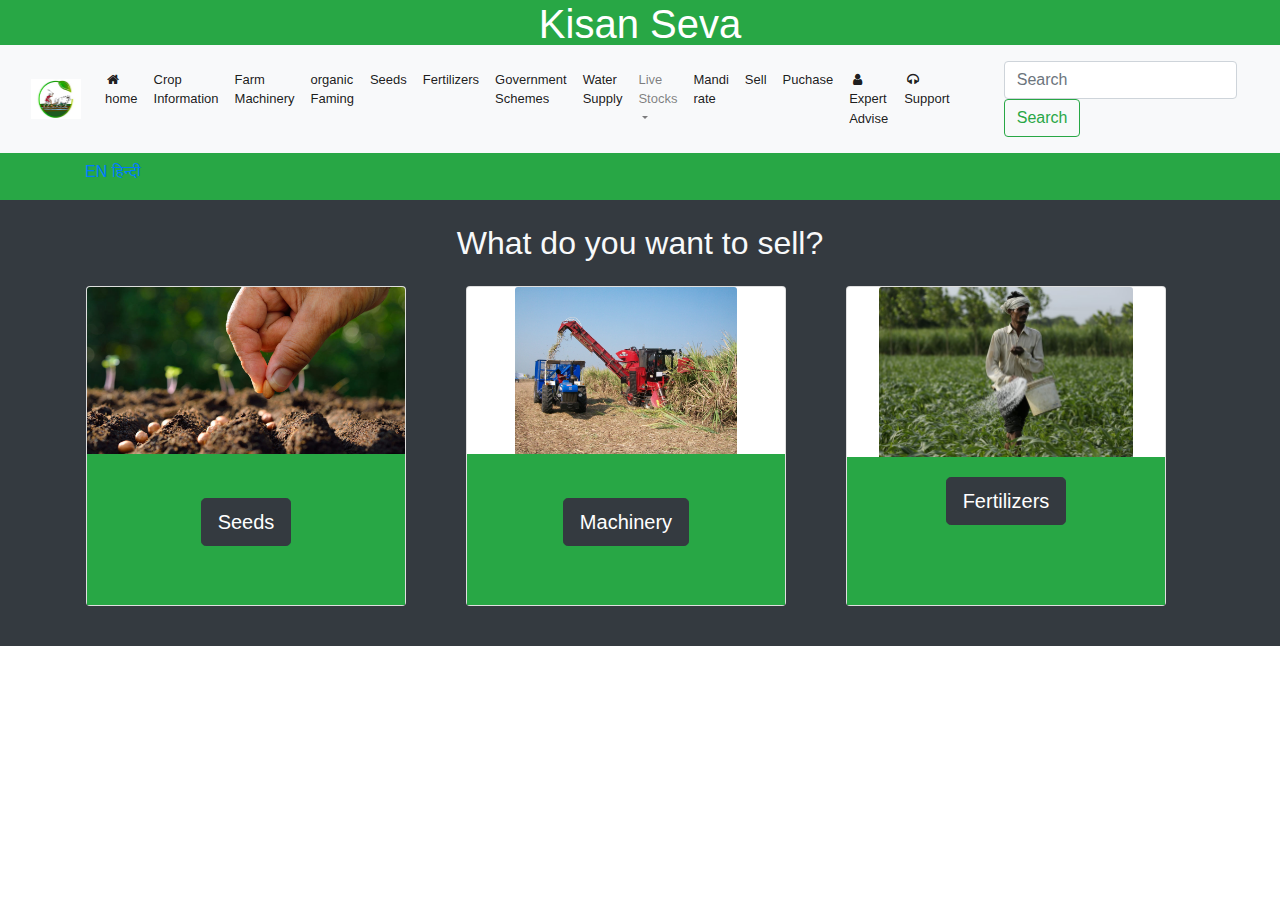
<file: Index.html>
<!DOCTYPE html>
<html lang="en">
<head>
    <meta charset="UTF-8">
    <meta http-equiv="X-UA-Compatible" content="IE=edge">
    <meta name="viewport" content="width=device-width, initial-scale=1.0">
    <title>Items</title>
    <link rel="stylesheet" href="https://cdn.jsdelivr.net/npm/bootstrap@4.0.0/dist/css/bootstrap.min.css" integrity="sha384-Gn5384xqQ1aoWXA+058RXPxPg6fy4IWvTNh0E263XmFcJlSAwiGgFAW/dAiS6JXm" crossorigin="anonymous">
    <link rel="stylesheet" href="style.css">
    <link rel="stylesheet" href="https://cdnjs.cloudflare.com/ajax/libs/font-awesome/4.7.0/css/font-awesome.min.css">
    
</head>
<body>
<!-- Navbar -->
<section>
    <div class="w3-display-container" bg-dark>
      <h1 class="text-center bg-success text-white fixed-top">Kisan Seva</h1>
      <!-- <a class="container" href="#">
      <img src="Image\86accbea31b719dea35425f4e260b2c3.jpg" class="rounded-circle float-start" width="60" height="60">
      </a> -->
      <!-- <img src="Image\86accbea31b719dea35425f4e260b2c3.jpg" class="rounded-circle float-start" width="60" height="60"> -->
    </div>
    </section>
    
    <section>
    <div>
      <br>
      <nav class="navbar navbar-expand-lg navbar-light bg-light nav fixed-top">
      
          <div class="container-fluid">
              <!-- <a class="navbar-brand" href="#">Navbar</a> -->
              <button class="navbar-toggler" type="button" data-bs-toggle="collapse"
                  data-bs-target="#navbarSupportedContent" aria-controls="navbarSupportedContent"
                  aria-expanded="false" aria-label="Toggle navigation">
                  <span class="navbar-toggler-icon"></span>
              </button>
              <div class="collapse navbar-collapse" id="navbarSupportedContent">
                  <!-- <div class="container-fluid"> -->
                  <a class="navbar-brand" href="#">
                      <img src="86accbea31b719dea35425f4e260b2c3.jpg" alt="Logo" style="width:50px;"
                          class="rounded-pill">
                  </a>
    
                  <ul class="navbar-nav me-auto mb-2 mb-lg-0">
                      <li class="nav-item">
                          <a class="nav-link active" aria-current="page" href="index.html"><i
                                  class="fa fa-fw fa-home"></i>home</a>
                      </li>
                      <li class="nav-item">
                          <a class="nav-link active" aria-current="page"
                              href="unregistered\Crop Information.html">Crop Information</a>
                      </li>
                      <li class="nav-item">
                          <a class="nav-link active" aria-current="page" href="unregistered\Farm Machinery.html">Farm
                              Machinery</a>
                      </li>
                      <li class="nav-item">
                          <a class="nav-link active" aria-current="page"
                              href="unregistered\organic Faming.html">organic Faming</a>
                      </li>
                      <li class="nav-item">
                          <a class="nav-link active" aria-current="page" href="unregistered\Seeds.html">Seeds</a>
                      </li>
                      <li class="nav-item">
                          <a class="nav-link active" aria-current="page"
                              href="unregistered\Fertilizers.html">Fertilizers</a>
                      </li>
                      <li class="nav-item">
                          <a class="nav-link active" aria-current="page"
                              href="unregistered\Government Schemes.html">Government Schemes</a>
                      </li>
                      <li class="nav-item">
                          <a class="nav-link active" aria-current="page" href="unregistered\Water Supply.html">Water
                              Supply</a>
                      </li>
    
    
    
                      <li class="nav-item dropdown">
                          <a class="nav-link dropdown-toggle" href="Live Stocks.html" id="navbarDropdown"
                              role="button" data-bs-toggle="dropdown" aria-expanded="false">
                              Live Stocks
                          </a>
                          <ul class="dropdown-menu" aria-labelledby="navbarDropdown">
                              <li><a class="dropdown-item" href="">Action</a></li>
                              <li><a class="dropdown-item" href="#">Another action</a></li>
                              <li>
                                  <hr class="dropdown-divider">
                              </li>
                              <li><a class="dropdown-item" href="#">Something else here</a></li>
                          </ul>
                      </li>
                      <li class="nav-item">
                          <a class="nav-link active" aria-current="page" href="unregistered\Mandi rate.html">Mandi
                              rate</a>
                      </li>
                      <li class="nav-item">
                          <a class="nav-link active" aria-current="page" href="unregistered\Sell.html">Sell</a>
                      </li>
                      <li class="nav-item">
                          <a class="nav-link active" aria-current="page" href="unregistered\Purchase.html">Puchase</a>
                      </li>
                      <li class="nav-item">
                          <a class="nav-link active" aria-current="page" href="unregistered\Expert Advise.html"><i
                                  class="fa fa-fw fa-user"></i>Expert Advise</a>
                      </li>
                      <!-- <li class="nav-item">
                      <a class="nav-link active" aria-current="page" href="Manufacturers.html">Manufacturers</a>
                      </li> -->
                      <li class="nav-item">
                          <a class="nav-link active" aria-current="page" href="unregistered\Support.html"><i
                                  class="fa fa-fw fa-headphones"></i>Support</a>
                      </li>
    
    
                  </ul>
                  <!-- </div> -->
    
              </div>
          </div>
          <!-- Search -->
     <nav class="navbar navbar-light bg-light justifiy-content-between">
      <div class="container">
          
          <form class="form-inline">
            <input class="form-control mr-sm-2" type="search" placeholder="Search">
            <button class="btn btn-outline-success" type="submit">Search</button>
          </form>
          </div>
        </nav>
      </nav>
      
    </div>
    </section>
<br><br><br><br><br>

<!-- Language -->
<section class="bg-success text-light p-3">
  <div class="container">
    <div class="langwrap">
      <a href="#" language='english'>EN</a>
      <a href="Index(hindi).html" language='hindi'>
        हिन्दी</a>
     
    </div>
  </div>
  </section>

  <!-- organic cards -->
<section class="bg-dark text-dark p-4 text-center">
    <div class="container">
  <h2 class="text-light">What do you want to sell?</h2>    
    <div class="row text-center">
      <a href="plant.html" >
      <div class="col-md p-3"> 
        <div class="card card1" style="width: 20rem; height: 20rem;">
          <img src="Seller1.jpg" class="card-img-top" alt="" />
            <div class="card-body bg-success card-button">
              <br>
              <a href="plant.html" class="btn btn-dark btn-lg stretched-link ">Seeds</a>
            
        </div>
  
          
          
        </div>
      </div>
      </a>
      <a href="#">
      <div class="col-md p-3">
        <div class="card" style="width: 20rem; height: 20rem;">
          <img src="Seller4.jpg" class="card-img-top img2" alt="" />
          <div class="card-body bg-success">
              <br>
            <a href="#" class="btn btn-dark btn-lg stretched-link ">Machinery</a>
          </div>
        </div>
      </div>
    </a>
    <a href="#">
      <div class="col-md p-3">
        <div class="card" style="width: 20rem; height: 20rem;">
          <img src="Seller3.jpg" class="card-img-top img1" alt="" />
          <div class="card-body bg-success">
            <a href="#" class="btn btn-dark btn-lg stretched-link ">Fertilizers</a>
          </div>
        </div>
      </div>
    </a>
    </div>
  
    </div>
  
  </section>  
  
</body>
</html>
</file>
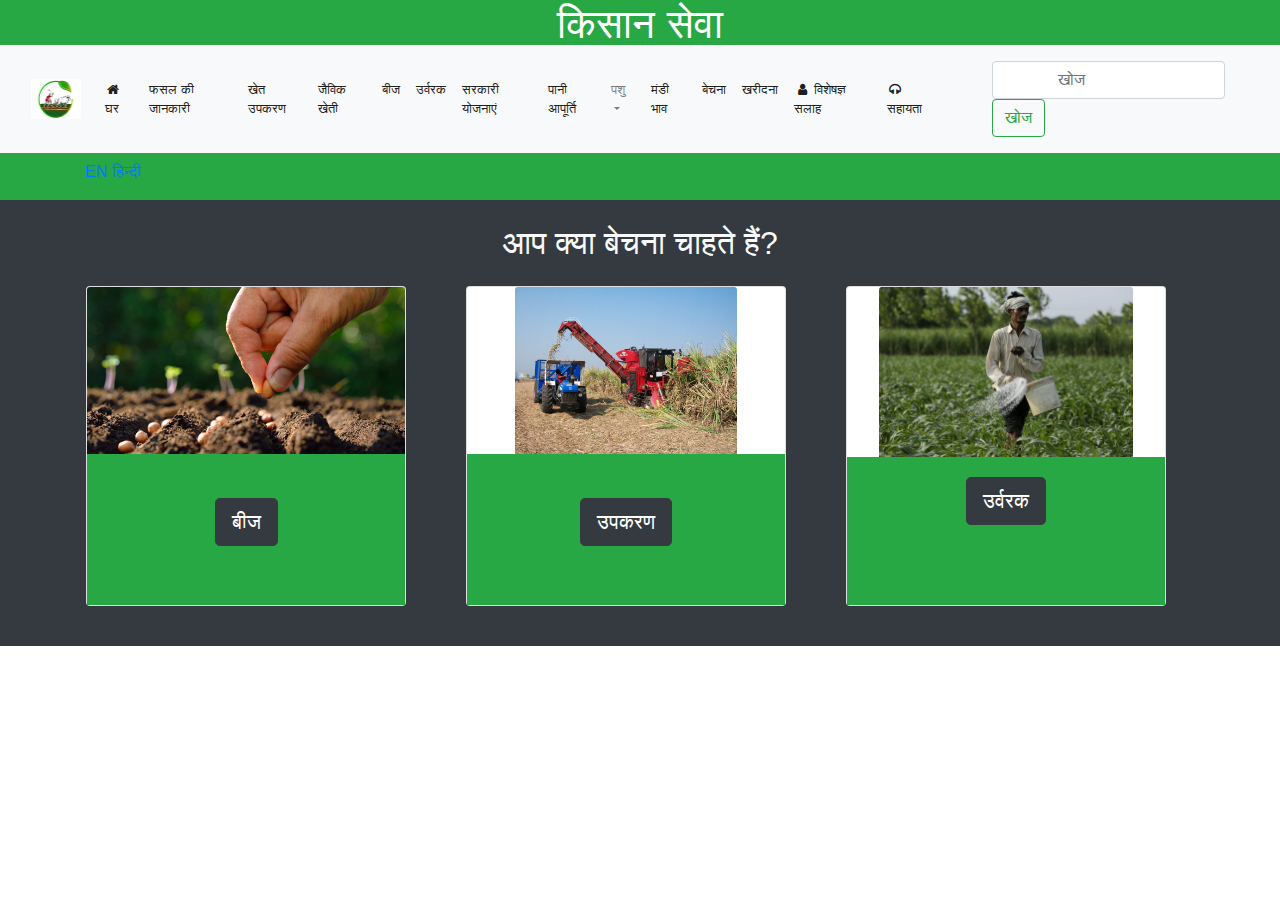
<file: Index(hindi).html>
<!DOCTYPE html>
<html lang="en">
<head>
    <meta charset="UTF-8">
    <meta http-equiv="X-UA-Compatible" content="IE=edge">
    <meta name="viewport" content="width=device-width, initial-scale=1.0">
    <title>Items</title>
    <link rel="stylesheet" href="https://cdn.jsdelivr.net/npm/bootstrap@4.0.0/dist/css/bootstrap.min.css" integrity="sha384-Gn5384xqQ1aoWXA+058RXPxPg6fy4IWvTNh0E263XmFcJlSAwiGgFAW/dAiS6JXm" crossorigin="anonymous">
    <link rel="stylesheet" href="style.css">
    <link rel="stylesheet" href="https://cdnjs.cloudflare.com/ajax/libs/font-awesome/4.7.0/css/font-awesome.min.css">
    
</head>
<body>
<!-- Navbar -->
<section>
    <div class="w3-display-container" bg-dark>
      <h1 class="text-center bg-success text-white fixed-top">
        किसान सेवा</h1>
      <!-- <a class="container" href="#">
      <img src="Image\86accbea31b719dea35425f4e260b2c3.jpg" class="rounded-circle float-start" width="60" height="60">
      </a> -->
      <!-- <img src="Image\86accbea31b719dea35425f4e260b2c3.jpg" class="rounded-circle float-start" width="60" height="60"> -->
    </div>
    </section>
    
    <section>
    <div>
      <br>
      <nav class="navbar navbar-expand-lg navbar-light bg-light nav fixed-top">
      
          <div class="container-fluid">
              <!-- <a class="navbar-brand" href="#">Navbar</a> -->
              <button class="navbar-toggler" type="button" data-bs-toggle="collapse"
                  data-bs-target="#navbarSupportedContent" aria-controls="navbarSupportedContent"
                  aria-expanded="false" aria-label="Toggle navigation">
                  <span class="navbar-toggler-icon"></span>
              </button>
              <div class="collapse navbar-collapse" id="navbarSupportedContent">
                  <!-- <div class="container-fluid"> -->
                  <a class="navbar-brand" href="#">
                      <img src="86accbea31b719dea35425f4e260b2c3.jpg" alt="Logo" style="width:50px;"
                          class="rounded-pill">
                  </a>
    
                  <ul class="navbar-nav me-auto mb-2 mb-lg-0">
                      <li class="nav-item">
                          <a class="nav-link active" aria-current="page" href="index.html"><i
                                  class="fa fa-fw fa-home"></i>घर</a>
                      </li>
                      <li class="nav-item">
                          <a class="nav-link active" aria-current="page"
                              href="unregistered\Crop Information.html">
                              फसल की जानकारी</a>
                      </li>
                      <li class="nav-item">
                          <a class="nav-link active" aria-current="page" href="unregistered\Farm Machinery.html">खेत उपकरण</a>
                      </li>
                      <li class="nav-item">
                          <a class="nav-link active" aria-current="page"
                              href="unregistered\organic Faming.html">जैविक खेती</a>
                      </li>
                      <li class="nav-item">
                          <a class="nav-link active" aria-current="page" href="unregistered\Seeds.html">
                            बीज</a>
                      </li>
                      <li class="nav-item">
                          <a class="nav-link active" aria-current="page"
                              href="unregistered\Fertilizers.html">
                              उर्वरक</a>
                      </li>
                      <li class="nav-item">
                          <a class="nav-link active" aria-current="page"
                              href="unregistered\Government Schemes.html">
                              सरकारी योजनाएं</a>
                      </li>
                      <li class="nav-item">
                          <a class="nav-link active" aria-current="page" href="unregistered\Water Supply.html">पानी आपूर्ति</a>
                      </li>
    
    
    
                      <li class="nav-item dropdown">
                          <a class="nav-link dropdown-toggle" href="Live Stocks.html" id="navbarDropdown"
                              role="button" data-bs-toggle="dropdown" aria-expanded="false">
                              पशु
                          </a>
                          <ul class="dropdown-menu" aria-labelledby="navbarDropdown">
                              <li><a class="dropdown-item" href="">Action</a></li>
                              <li><a class="dropdown-item" href="#">Another action</a></li>
                              <li>
                                  <hr class="dropdown-divider">
                              </li>
                              <li><a class="dropdown-item" href="#">Something else here</a></li>
                          </ul>
                      </li>
                      <li class="nav-item">
                          <a class="nav-link active" aria-current="page" href="unregistered\Mandi rate.html">मंडी
                            भाव</a>
                      </li>
                      <li class="nav-item">
                          <a class="nav-link active" aria-current="page" href="unregistered\Sell.html">
                            बेचना</a>
                      </li>
                      <li class="nav-item">
                          <a class="nav-link active" aria-current="page" href="unregistered\Purchase.html">
                            खरीदना</a>
                      </li>
                      <li class="nav-item">
                          <a class="nav-link active" aria-current="page" href="unregistered\Expert Advise.html"><i
                                  class="fa fa-fw fa-user"></i>
                                  विशेषज्ञ सलाह</a>
                      </li>
                      <!-- <li class="nav-item">
                      <a class="nav-link active" aria-current="page" href="Manufacturers.html">Manufacturers</a>
                      </li> -->
                      <li class="nav-item">
                          <a class="nav-link active" aria-current="page" href="unregistered\Support.html"><i
                                  class="fa fa-fw fa-headphones"></i>
                                  सहायता</a>
                      </li>
    
    
                  </ul>
                  <!-- </div> -->
    
              </div>
          </div>
          <!-- Search -->
     <nav class="navbar navbar-light bg-light justifiy-content-between">
      <div class="container">
          
          <form class="form-inline">
            <input class="form-control mr-sm-2" type="search" placeholder="
            खोज">
            <button class="btn btn-outline-success" type="submit">
                खोज</button>
          </form>
          </div>
        </nav>
      </nav>
      
    </div>
    </section>
<br><br><br><br><br>

<!-- Language -->
<section class="bg-success text-light p-3">
  <div class="container">
    <div class="langwrap">
      <a href="Index.html" language='english'>EN</a>
      <a href="#" language='hindi'>
        हिन्दी</a>
       
    </div>
  </div>
  </section>

  <!-- organic cards -->
<section class="bg-dark text-dark p-4 text-center">
    <div class="container">
  <h2 class="text-light">आप क्या बेचना चाहते हैं?</h2>    
    <div class="row text-center">
      <a href="plant.html" >
      <div class="col-md p-3"> 
        <div class="card card1" style="width: 20rem; height: 20rem;">
          <img src="Seller1.jpg" class="card-img-top" alt="" />
            <div class="card-body bg-success card-button">
              <br>
              <a href="plant.html" class="btn btn-dark btn-lg stretched-link ">
                बीज</a>
            
        </div>
  
          
          
        </div>
      </div>
      </a>
      <a href="#">
      <div class="col-md p-3">
        <div class="card" style="width: 20rem; height: 20rem;">
          <img src="Seller4.jpg" class="card-img-top img2" alt="" />
          <div class="card-body bg-success">
              <br>
            <a href="#" class="btn btn-dark btn-lg stretched-link ">
                उपकरण</a>
          </div>
        </div>
      </div>
    </a>
    <a href="#">
      <div class="col-md p-3">
        <div class="card" style="width: 20rem; height: 20rem;">
          <img src="Seller3.jpg" class="card-img-top img1" alt="" />
          <div class="card-body bg-success">
            <a href="#" class="btn btn-dark btn-lg stretched-link ">
                उर्वरक</a>
          </div>
        </div>
      </div>
    </a>
    </div>
  
    </div>
  
  </section>  
  
</body>
</html>
</file>
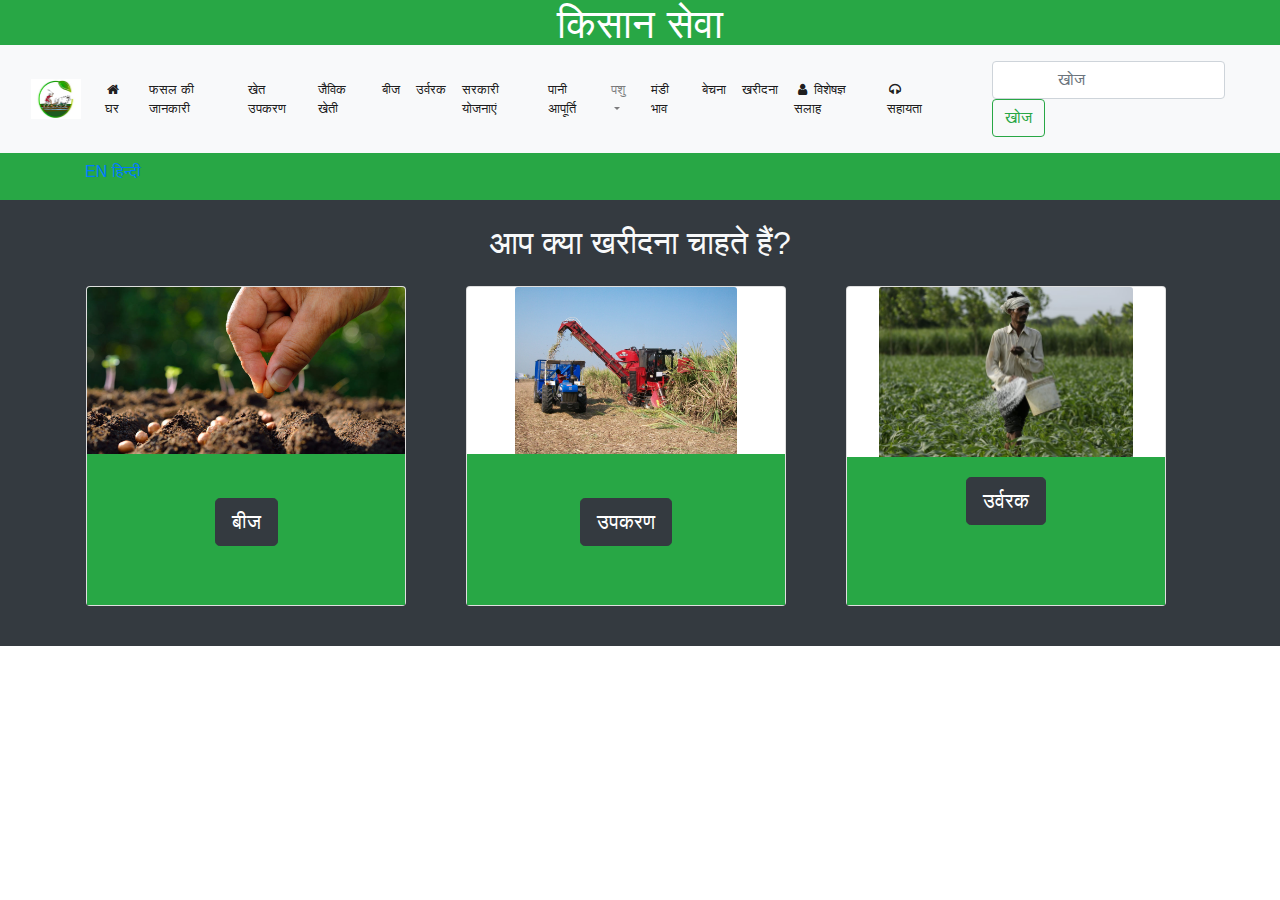
<file: Index(purchase hindi).html>
<!DOCTYPE html>
<html lang="en">
<head>
    <meta charset="UTF-8">
    <meta http-equiv="X-UA-Compatible" content="IE=edge">
    <meta name="viewport" content="width=device-width, initial-scale=1.0">
    <title>Items</title>
    <link rel="stylesheet" href="https://cdn.jsdelivr.net/npm/bootstrap@4.0.0/dist/css/bootstrap.min.css" integrity="sha384-Gn5384xqQ1aoWXA+058RXPxPg6fy4IWvTNh0E263XmFcJlSAwiGgFAW/dAiS6JXm" crossorigin="anonymous">
    <link rel="stylesheet" href="style.css">
    <link rel="stylesheet" href="https://cdnjs.cloudflare.com/ajax/libs/font-awesome/4.7.0/css/font-awesome.min.css">
    
</head>
<body>
<!-- Navbar -->
<section>
    <div class="w3-display-container" bg-dark>
      <h1 class="text-center bg-success text-white fixed-top">
        किसान सेवा</h1>
      <!-- <a class="container" href="#">
      <img src="Image\86accbea31b719dea35425f4e260b2c3.jpg" class="rounded-circle float-start" width="60" height="60">
      </a> -->
      <!-- <img src="Image\86accbea31b719dea35425f4e260b2c3.jpg" class="rounded-circle float-start" width="60" height="60"> -->
    </div>
    </section>
    
    <section>
    <div>
      <br>
      <nav class="navbar navbar-expand-lg navbar-light bg-light nav fixed-top">
      
          <div class="container-fluid">
              <!-- <a class="navbar-brand" href="#">Navbar</a> -->
              <button class="navbar-toggler" type="button" data-bs-toggle="collapse"
                  data-bs-target="#navbarSupportedContent" aria-controls="navbarSupportedContent"
                  aria-expanded="false" aria-label="Toggle navigation">
                  <span class="navbar-toggler-icon"></span>
              </button>
              <div class="collapse navbar-collapse" id="navbarSupportedContent">
                  <!-- <div class="container-fluid"> -->
                  <a class="navbar-brand" href="#">
                      <img src="86accbea31b719dea35425f4e260b2c3.jpg" alt="Logo" style="width:50px;"
                          class="rounded-pill">
                  </a>
    
                  <ul class="navbar-nav me-auto mb-2 mb-lg-0">
                      <li class="nav-item">
                          <a class="nav-link active" aria-current="page" href="index.html"><i
                                  class="fa fa-fw fa-home"></i>घर</a>
                      </li>
                      <li class="nav-item">
                          <a class="nav-link active" aria-current="page"
                              href="unregistered\Crop Information.html">
                              फसल की जानकारी</a>
                      </li>
                      <li class="nav-item">
                          <a class="nav-link active" aria-current="page" href="unregistered\Farm Machinery.html">खेत उपकरण</a>
                      </li>
                      <li class="nav-item">
                          <a class="nav-link active" aria-current="page"
                              href="unregistered\organic Faming.html">जैविक खेती</a>
                      </li>
                      <li class="nav-item">
                          <a class="nav-link active" aria-current="page" href="unregistered\Seeds.html">
                            बीज</a>
                      </li>
                      <li class="nav-item">
                          <a class="nav-link active" aria-current="page"
                              href="unregistered\Fertilizers.html">
                              उर्वरक</a>
                      </li>
                      <li class="nav-item">
                          <a class="nav-link active" aria-current="page"
                              href="unregistered\Government Schemes.html">
                              सरकारी योजनाएं</a>
                      </li>
                      <li class="nav-item">
                          <a class="nav-link active" aria-current="page" href="unregistered\Water Supply.html">पानी आपूर्ति</a>
                      </li>
    
    
    
                      <li class="nav-item dropdown">
                          <a class="nav-link dropdown-toggle" href="Live Stocks.html" id="navbarDropdown"
                              role="button" data-bs-toggle="dropdown" aria-expanded="false">
                              पशु
                          </a>
                          <ul class="dropdown-menu" aria-labelledby="navbarDropdown">
                              <li><a class="dropdown-item" href="">Action</a></li>
                              <li><a class="dropdown-item" href="#">Another action</a></li>
                              <li>
                                  <hr class="dropdown-divider">
                              </li>
                              <li><a class="dropdown-item" href="#">Something else here</a></li>
                          </ul>
                      </li>
                      <li class="nav-item">
                          <a class="nav-link active" aria-current="page" href="unregistered\Mandi rate.html">मंडी
                            भाव</a>
                      </li>
                      <li class="nav-item">
                          <a class="nav-link active" aria-current="page" href="unregistered\Sell.html">
                            बेचना</a>
                      </li>
                      <li class="nav-item">
                          <a class="nav-link active" aria-current="page" href="unregistered\Purchase.html">
                            खरीदना</a>
                      </li>
                      <li class="nav-item">
                          <a class="nav-link active" aria-current="page" href="unregistered\Expert Advise.html"><i
                                  class="fa fa-fw fa-user"></i>
                                  विशेषज्ञ सलाह</a>
                      </li>
                      <!-- <li class="nav-item">
                      <a class="nav-link active" aria-current="page" href="Manufacturers.html">Manufacturers</a>
                      </li> -->
                      <li class="nav-item">
                          <a class="nav-link active" aria-current="page" href="unregistered\Support.html"><i
                                  class="fa fa-fw fa-headphones"></i>
                                  सहायता</a>
                      </li>
    
    
                  </ul>
                  <!-- </div> -->
    
              </div>
          </div>
          <!-- Search -->
     <nav class="navbar navbar-light bg-light justifiy-content-between">
      <div class="container">
          
          <form class="form-inline">
            <input class="form-control mr-sm-2" type="search" placeholder="
            खोज">
            <button class="btn btn-outline-success" type="submit">
                खोज</button>
          </form>
          </div>
        </nav>
      </nav>
      
    </div>
    </section>
<br><br><br><br><br>

<!-- Language -->
<section class="bg-success text-light p-3">
  <div class="container">
    <div class="langwrap">
      <a href="Index(purchase).html" language='english'>EN</a>
      <a href="#" language='hindi'>
        हिन्दी</a>
       
    </div>
  </div>
  </section>

  <!-- organic cards -->
<section class="bg-dark text-dark p-4 text-center">
    <div class="container">
  <h2 class="text-light">आप क्या खरीदना चाहते हैं?</h2>    
    <div class="row text-center">
      <a href="plant.html" >
      <div class="col-md p-3"> 
        <div class="card card1" style="width: 20rem; height: 20rem;">
          <img src="Seller1.jpg" class="card-img-top" alt="" />
            <div class="card-body bg-success card-button">
              <br>
              <a href="plant.html" class="btn btn-dark btn-lg stretched-link ">
                बीज</a>
            
        </div>
  
          
          
        </div>
      </div>
      </a>
      <a href="#">
      <div class="col-md p-3">
        <div class="card" style="width: 20rem; height: 20rem;">
          <img src="Seller4.jpg" class="card-img-top img2" alt="" />
          <div class="card-body bg-success">
              <br>
            <a href="#" class="btn btn-dark btn-lg stretched-link ">
                उपकरण</a>
          </div>
        </div>
      </div>
    </a>
    <a href="#">
      <div class="col-md p-3">
        <div class="card" style="width: 20rem; height: 20rem;">
          <img src="Seller3.jpg" class="card-img-top img1" alt="" />
          <div class="card-body bg-success">
            <a href="#" class="btn btn-dark btn-lg stretched-link ">
                उर्वरक</a>
          </div>
        </div>
      </div>
    </a>
    </div>
  
    </div>
  
  </section>  
  
</body>
</html>
</file>
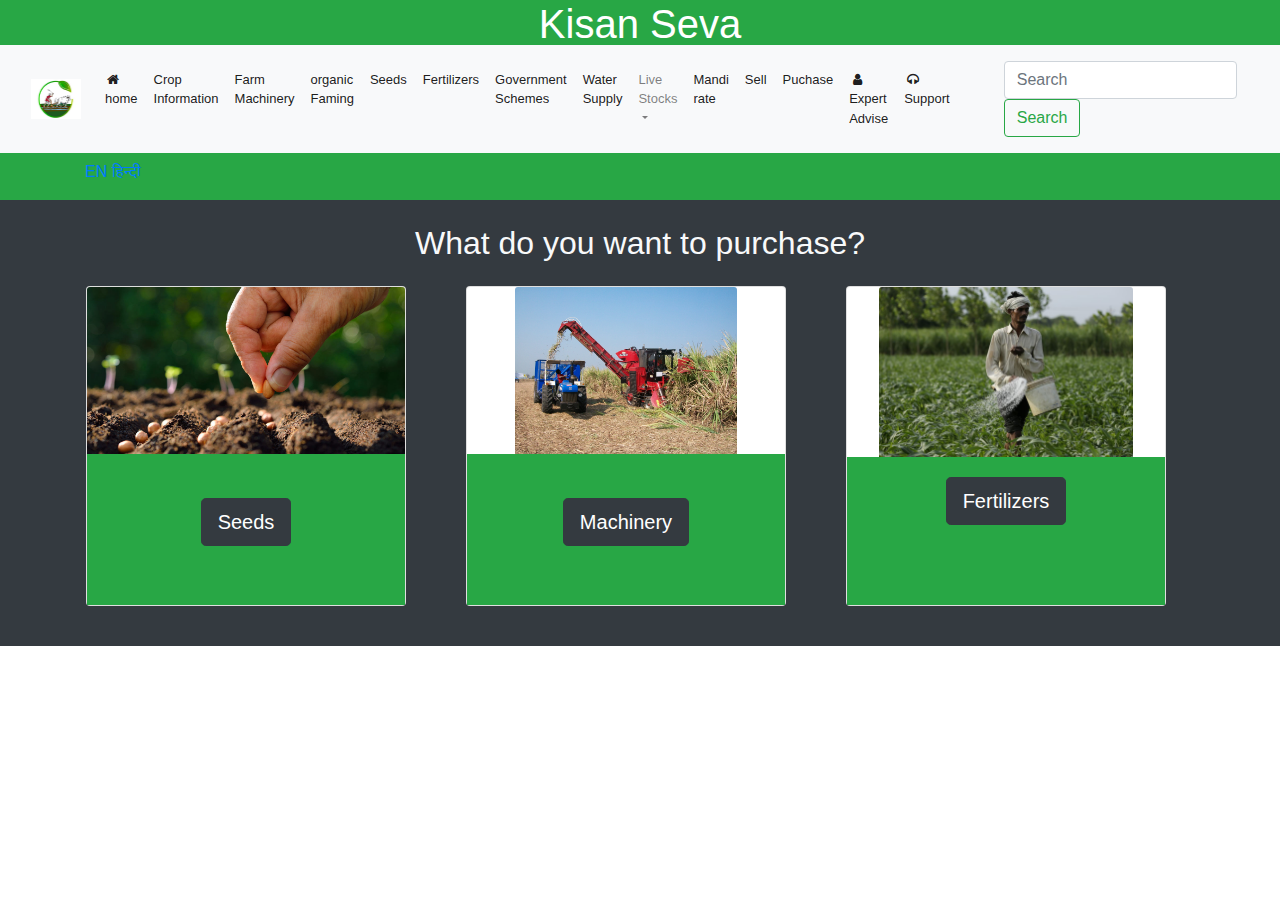
<file: Index(purchase).html>
<!DOCTYPE html>
<html lang="en">
<head>
    <meta charset="UTF-8">
    <meta http-equiv="X-UA-Compatible" content="IE=edge">
    <meta name="viewport" content="width=device-width, initial-scale=1.0">
    <title>Items</title>
    <link rel="stylesheet" href="https://cdn.jsdelivr.net/npm/bootstrap@4.0.0/dist/css/bootstrap.min.css" integrity="sha384-Gn5384xqQ1aoWXA+058RXPxPg6fy4IWvTNh0E263XmFcJlSAwiGgFAW/dAiS6JXm" crossorigin="anonymous">
    <link rel="stylesheet" href="style.css">
    <link rel="stylesheet" href="https://cdnjs.cloudflare.com/ajax/libs/font-awesome/4.7.0/css/font-awesome.min.css">
    
</head>
<body>
<!-- Navbar -->
<section>
    <div class="w3-display-container" bg-dark>
      <h1 class="text-center bg-success text-white fixed-top">Kisan Seva</h1>
      <!-- <a class="container" href="#">
      <img src="Image\86accbea31b719dea35425f4e260b2c3.jpg" class="rounded-circle float-start" width="60" height="60">
      </a> -->
      <!-- <img src="Image\86accbea31b719dea35425f4e260b2c3.jpg" class="rounded-circle float-start" width="60" height="60"> -->
    </div>
    </section>
    
    <section>
    <div>
      <br>
      <nav class="navbar navbar-expand-lg navbar-light bg-light nav fixed-top">
      
          <div class="container-fluid">
              <!-- <a class="navbar-brand" href="#">Navbar</a> -->
              <button class="navbar-toggler" type="button" data-bs-toggle="collapse"
                  data-bs-target="#navbarSupportedContent" aria-controls="navbarSupportedContent"
                  aria-expanded="false" aria-label="Toggle navigation">
                  <span class="navbar-toggler-icon"></span>
              </button>
              <div class="collapse navbar-collapse" id="navbarSupportedContent">
                  <!-- <div class="container-fluid"> -->
                  <a class="navbar-brand" href="#">
                      <img src="86accbea31b719dea35425f4e260b2c3.jpg" alt="Logo" style="width:50px;"
                          class="rounded-pill">
                  </a>
    
                  <ul class="navbar-nav me-auto mb-2 mb-lg-0">
                      <li class="nav-item">
                          <a class="nav-link active" aria-current="page" href="index.html"><i
                                  class="fa fa-fw fa-home"></i>home</a>
                      </li>
                      <li class="nav-item">
                          <a class="nav-link active" aria-current="page"
                              href="unregistered\Crop Information.html">Crop Information</a>
                      </li>
                      <li class="nav-item">
                          <a class="nav-link active" aria-current="page" href="unregistered\Farm Machinery.html">Farm
                              Machinery</a>
                      </li>
                      <li class="nav-item">
                          <a class="nav-link active" aria-current="page"
                              href="unregistered\organic Faming.html">organic Faming</a>
                      </li>
                      <li class="nav-item">
                          <a class="nav-link active" aria-current="page" href="unregistered\Seeds.html">Seeds</a>
                      </li>
                      <li class="nav-item">
                          <a class="nav-link active" aria-current="page"
                              href="unregistered\Fertilizers.html">Fertilizers</a>
                      </li>
                      <li class="nav-item">
                          <a class="nav-link active" aria-current="page"
                              href="unregistered\Government Schemes.html">Government Schemes</a>
                      </li>
                      <li class="nav-item">
                          <a class="nav-link active" aria-current="page" href="unregistered\Water Supply.html">Water
                              Supply</a>
                      </li>
    
    
    
                      <li class="nav-item dropdown">
                          <a class="nav-link dropdown-toggle" href="Live Stocks.html" id="navbarDropdown"
                              role="button" data-bs-toggle="dropdown" aria-expanded="false">
                              Live Stocks
                          </a>
                          <ul class="dropdown-menu" aria-labelledby="navbarDropdown">
                              <li><a class="dropdown-item" href="">Action</a></li>
                              <li><a class="dropdown-item" href="#">Another action</a></li>
                              <li>
                                  <hr class="dropdown-divider">
                              </li>
                              <li><a class="dropdown-item" href="#">Something else here</a></li>
                          </ul>
                      </li>
                      <li class="nav-item">
                          <a class="nav-link active" aria-current="page" href="unregistered\Mandi rate.html">Mandi
                              rate</a>
                      </li>
                      <li class="nav-item">
                          <a class="nav-link active" aria-current="page" href="unregistered\Sell.html">Sell</a>
                      </li>
                      <li class="nav-item">
                          <a class="nav-link active" aria-current="page" href="unregistered\Purchase.html">Puchase</a>
                      </li>
                      <li class="nav-item">
                          <a class="nav-link active" aria-current="page" href="unregistered\Expert Advise.html"><i
                                  class="fa fa-fw fa-user"></i>Expert Advise</a>
                      </li>
                      <!-- <li class="nav-item">
                      <a class="nav-link active" aria-current="page" href="Manufacturers.html">Manufacturers</a>
                      </li> -->
                      <li class="nav-item">
                          <a class="nav-link active" aria-current="page" href="unregistered\Support.html"><i
                                  class="fa fa-fw fa-headphones"></i>Support</a>
                      </li>
    
    
                  </ul>
                  <!-- </div> -->
    
              </div>
          </div>
          <!-- Search -->
     <nav class="navbar navbar-light bg-light justifiy-content-between">
      <div class="container">
          
          <form class="form-inline">
            <input class="form-control mr-sm-2" type="search" placeholder="Search">
            <button class="btn btn-outline-success" type="submit">Search</button>
          </form>
          </div>
        </nav>
      </nav>
      
    </div>
    </section>
<br><br><br><br><br>

<!-- Language -->
<section class="bg-success text-light p-3">
  <div class="container">
    <div class="langwrap">
      <a href="#" language='english'>EN</a>
      <a href="Index(purchase hindi).html" language='hindi'>
        हिन्दी</a>
     
    </div>
  </div>
  </section>

  <!-- organic cards -->
<section class="bg-dark text-dark p-4 text-center">
    <div class="container">
  <h2 class="text-light">What do you want to purchase?</h2>    
    <div class="row text-center">
      <a href="plant.html" >
      <div class="col-md p-3"> 
        <div class="card card1" style="width: 20rem; height: 20rem;">
          <img src="Seller1.jpg" class="card-img-top" alt="" />
            <div class="card-body bg-success card-button">
              <br>
              <a href="plant.html" class="btn btn-dark btn-lg stretched-link ">Seeds</a>
            
        </div>
  
          
          
        </div>
      </div>
      </a>
      <a href="#">
      <div class="col-md p-3">
        <div class="card" style="width: 20rem; height: 20rem;">
          <img src="Seller4.jpg" class="card-img-top img2" alt="" />
          <div class="card-body bg-success">
              <br>
            <a href="#" class="btn btn-dark btn-lg stretched-link ">Machinery</a>
          </div>
        </div>
      </div>
    </a>
    <a href="#">
      <div class="col-md p-3">
        <div class="card" style="width: 20rem; height: 20rem;">
          <img src="Seller3.jpg" class="card-img-top img1" alt="" />
          <div class="card-body bg-success">
            <a href="#" class="btn btn-dark btn-lg stretched-link ">Fertilizers</a>
          </div>
        </div>
      </div>
    </a>
    </div>
  
    </div>
  
  </section>  
  
</body>
</html>
</file>
<file: style.css>
.img2{
    width: 70%;

}

.img1{
    width: 80%;
}

.header {
    background-color: #F1F1F1;
    text-align: center;
    padding: 20px;
  }
li a {
  font-size: small;
    display: block;
    color: #000;
    /* padding: 8px 16px; */
    text-decoration: none;
  }
  /* Change the link color on hover */
li a:hover {
    background-color: #555;
    color: white;
  }
  /* .carsousel_conrol.img-area{
          width: 1000px;
          height: 500px;
      
  } */

  .carousel{
    display: flex;
    justify-content: center;
    align-items: center;
background: rgb(0, 0, 0); /* Fallback color */
background: rgba(0, 0, 0, 0.062);
}
  
  .caption{
    position: absolute;
    bottom: 50%;
    left: 50%;
    z-index: 20;
    background: rgb(0, 0, 0); /* Fallback color */
background: rgba(0, 0, 0, 0.5);
  }

  .machinery{
    position: absolute;
    bottom: 50%;
    left: 5%;
    z-index: 20;
    background: rgb(0, 0, 0); /* Fallback color */
background: rgba(0, 0, 0, 0.63);
  }

  .nav{
    margin-top: 45px;
  }

  .overview{
    background: rgb(0, 0, 0); /* Fallback color */
background: rgba(0, 0, 0, 0.164);
  }
</file>
